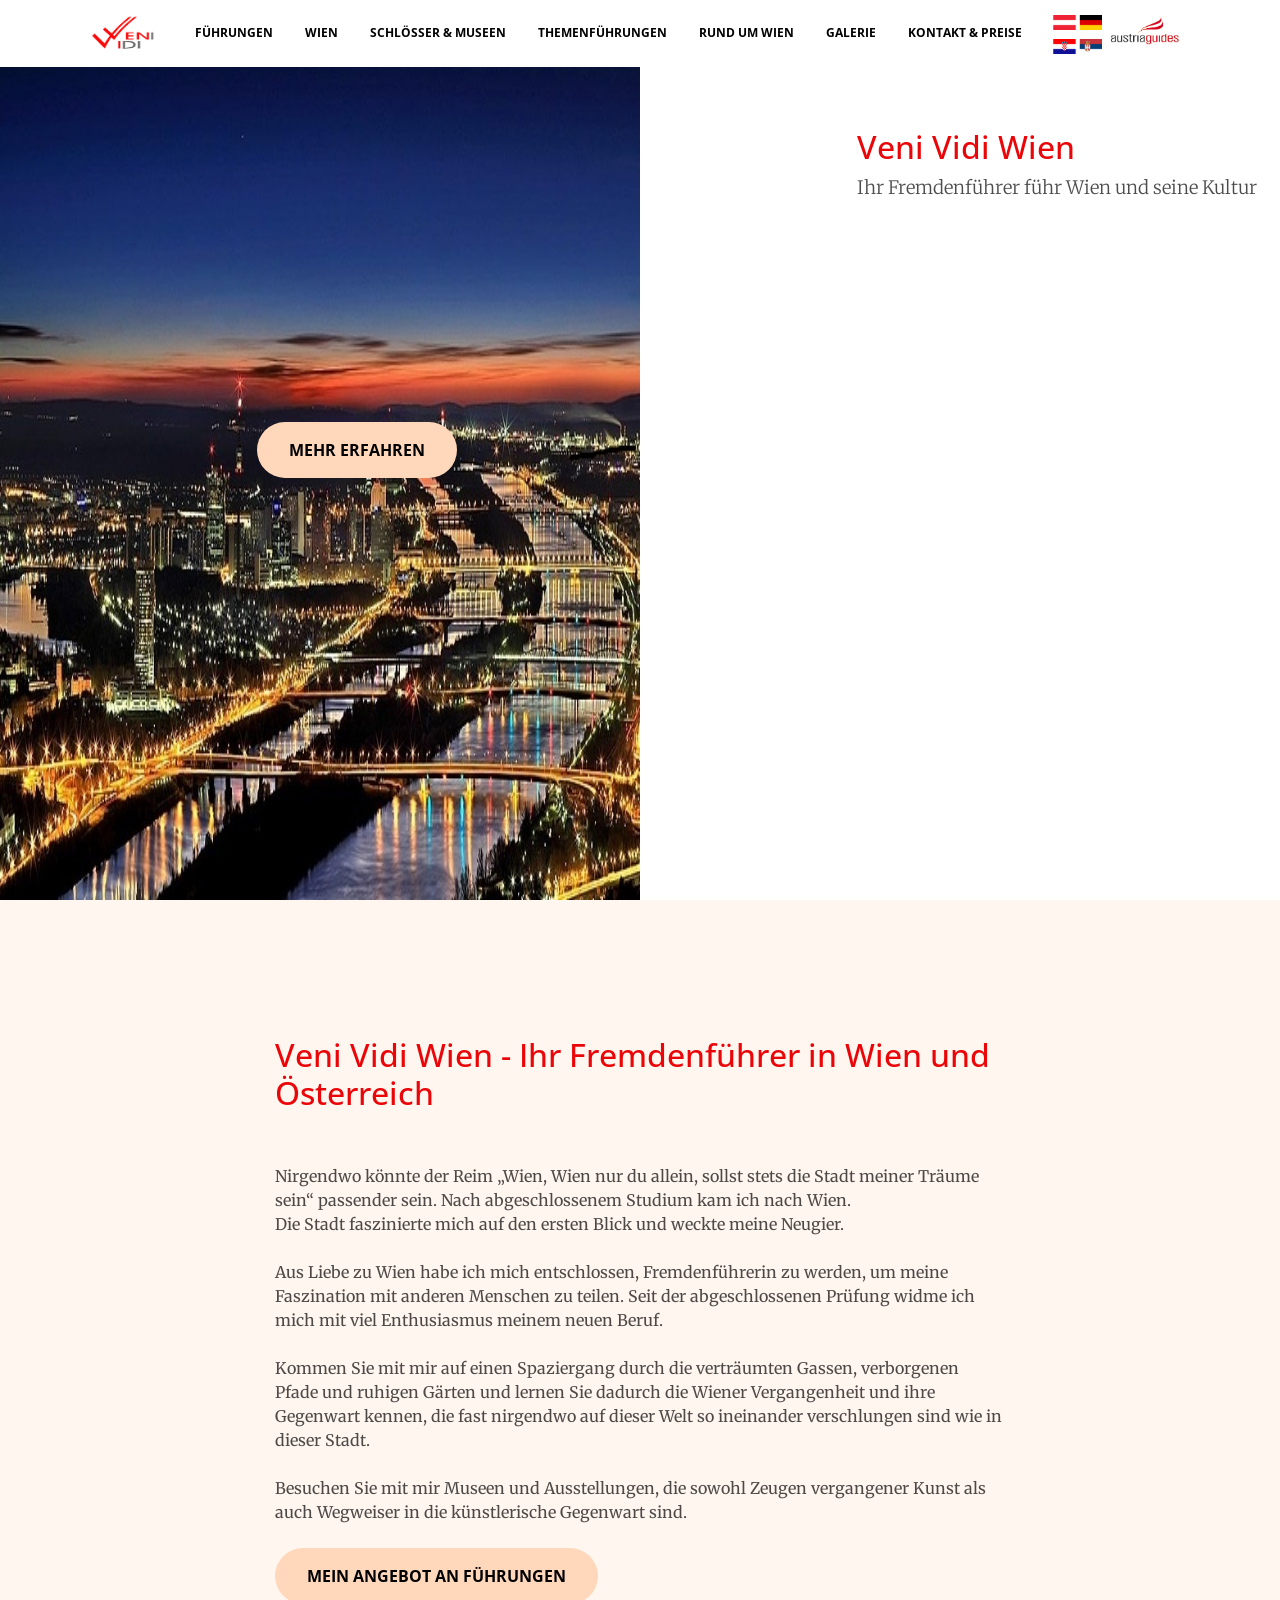
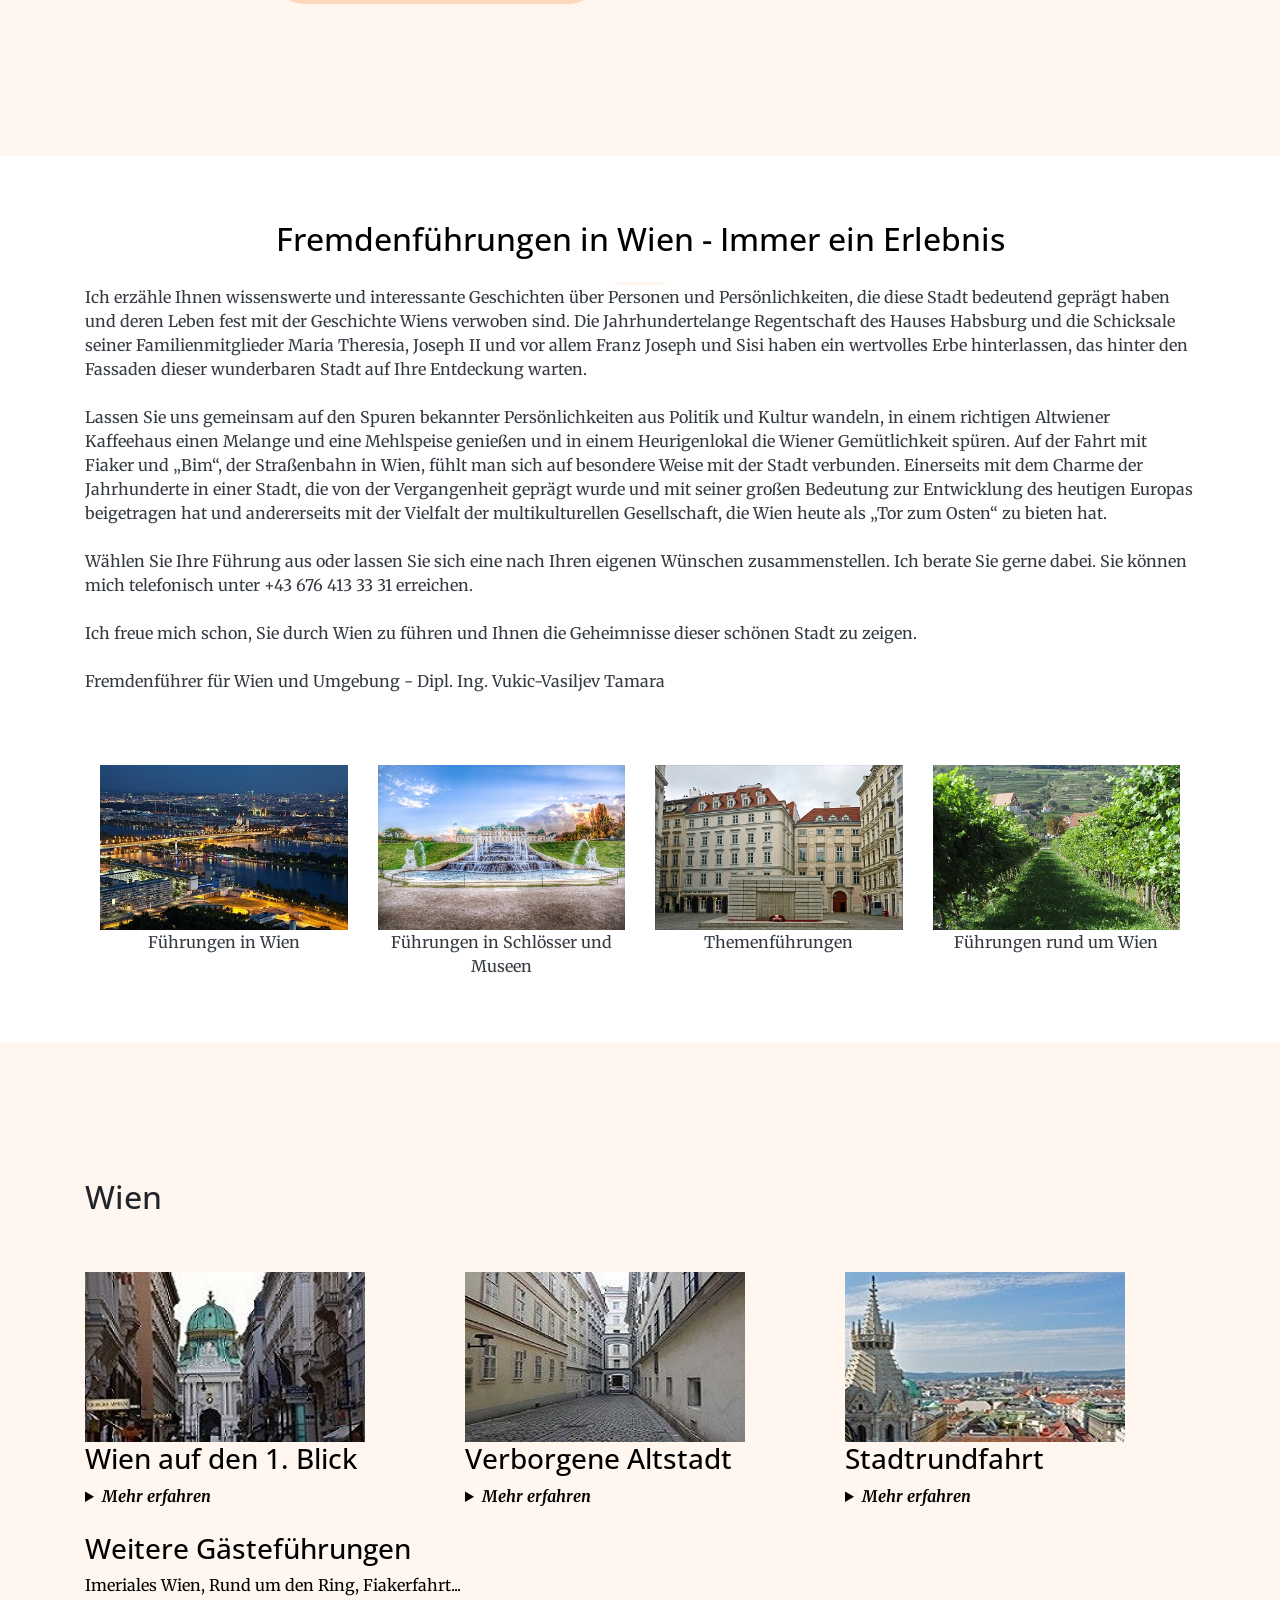
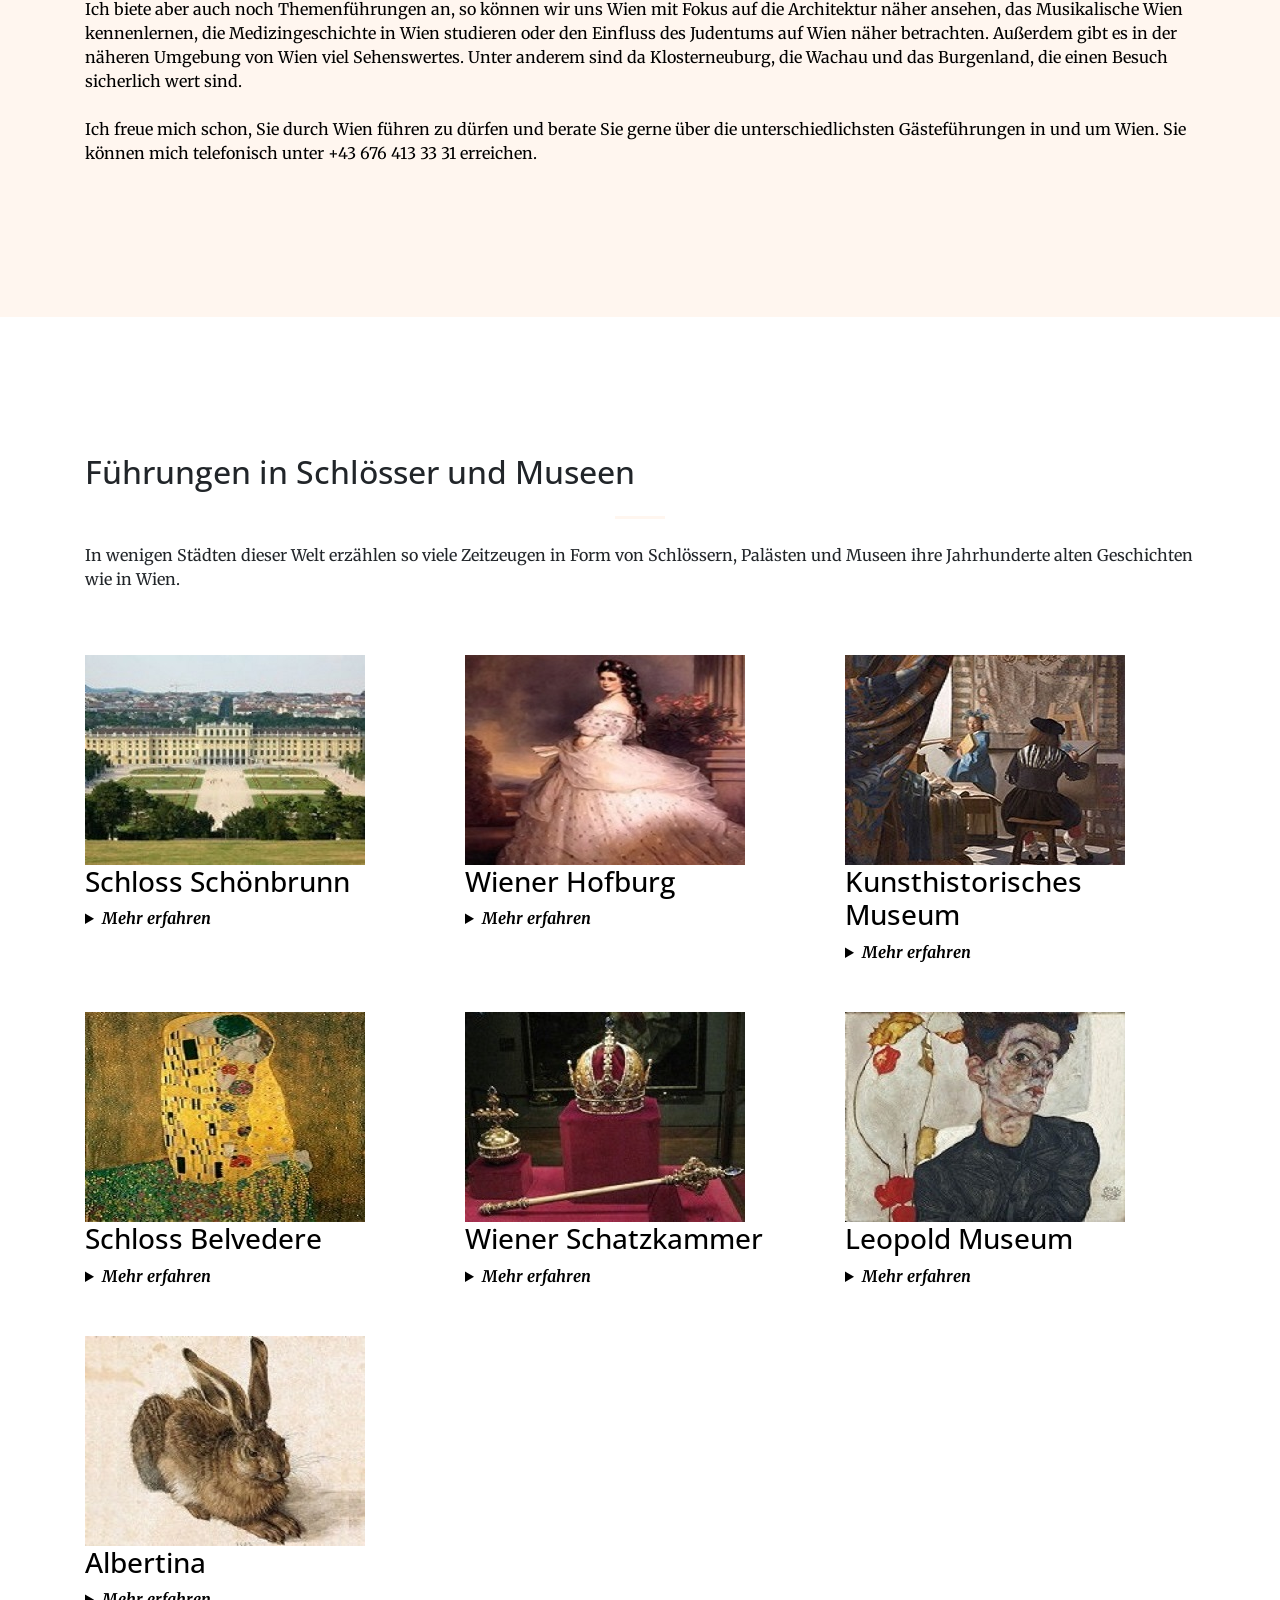
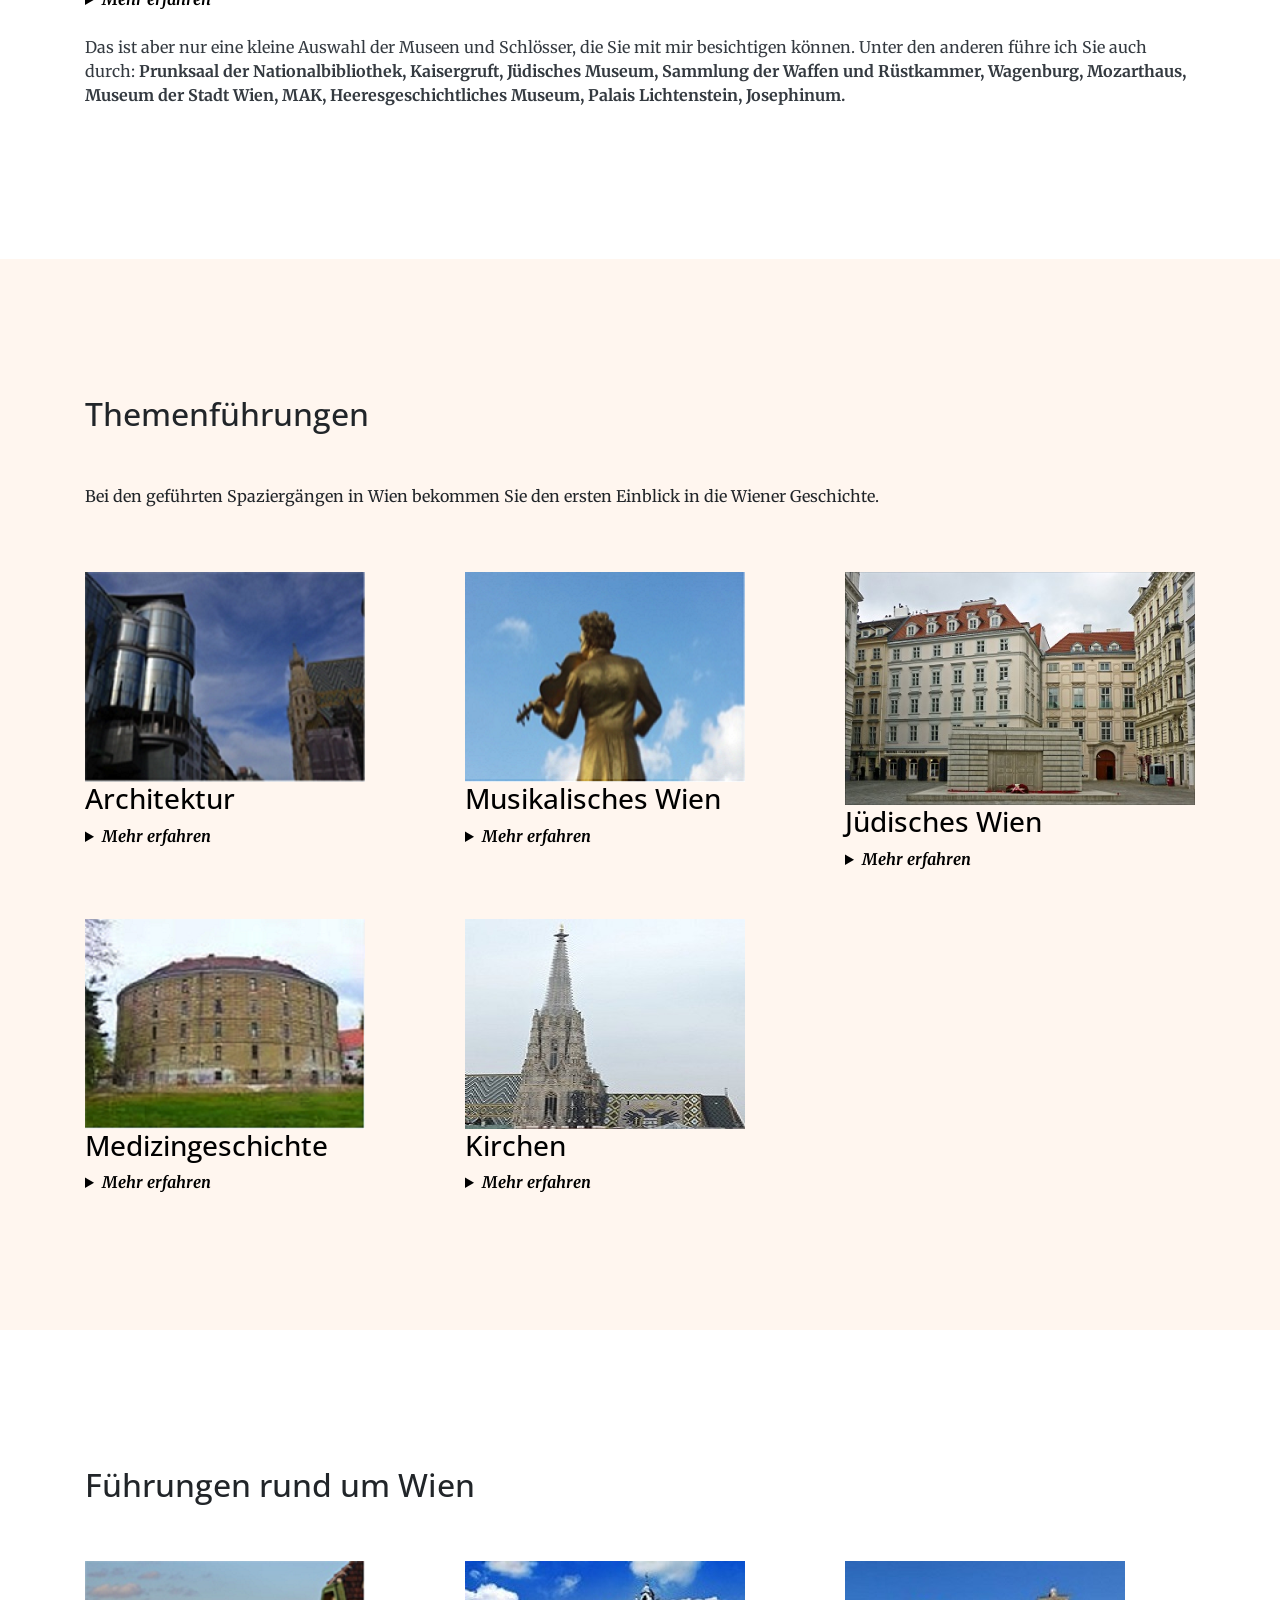
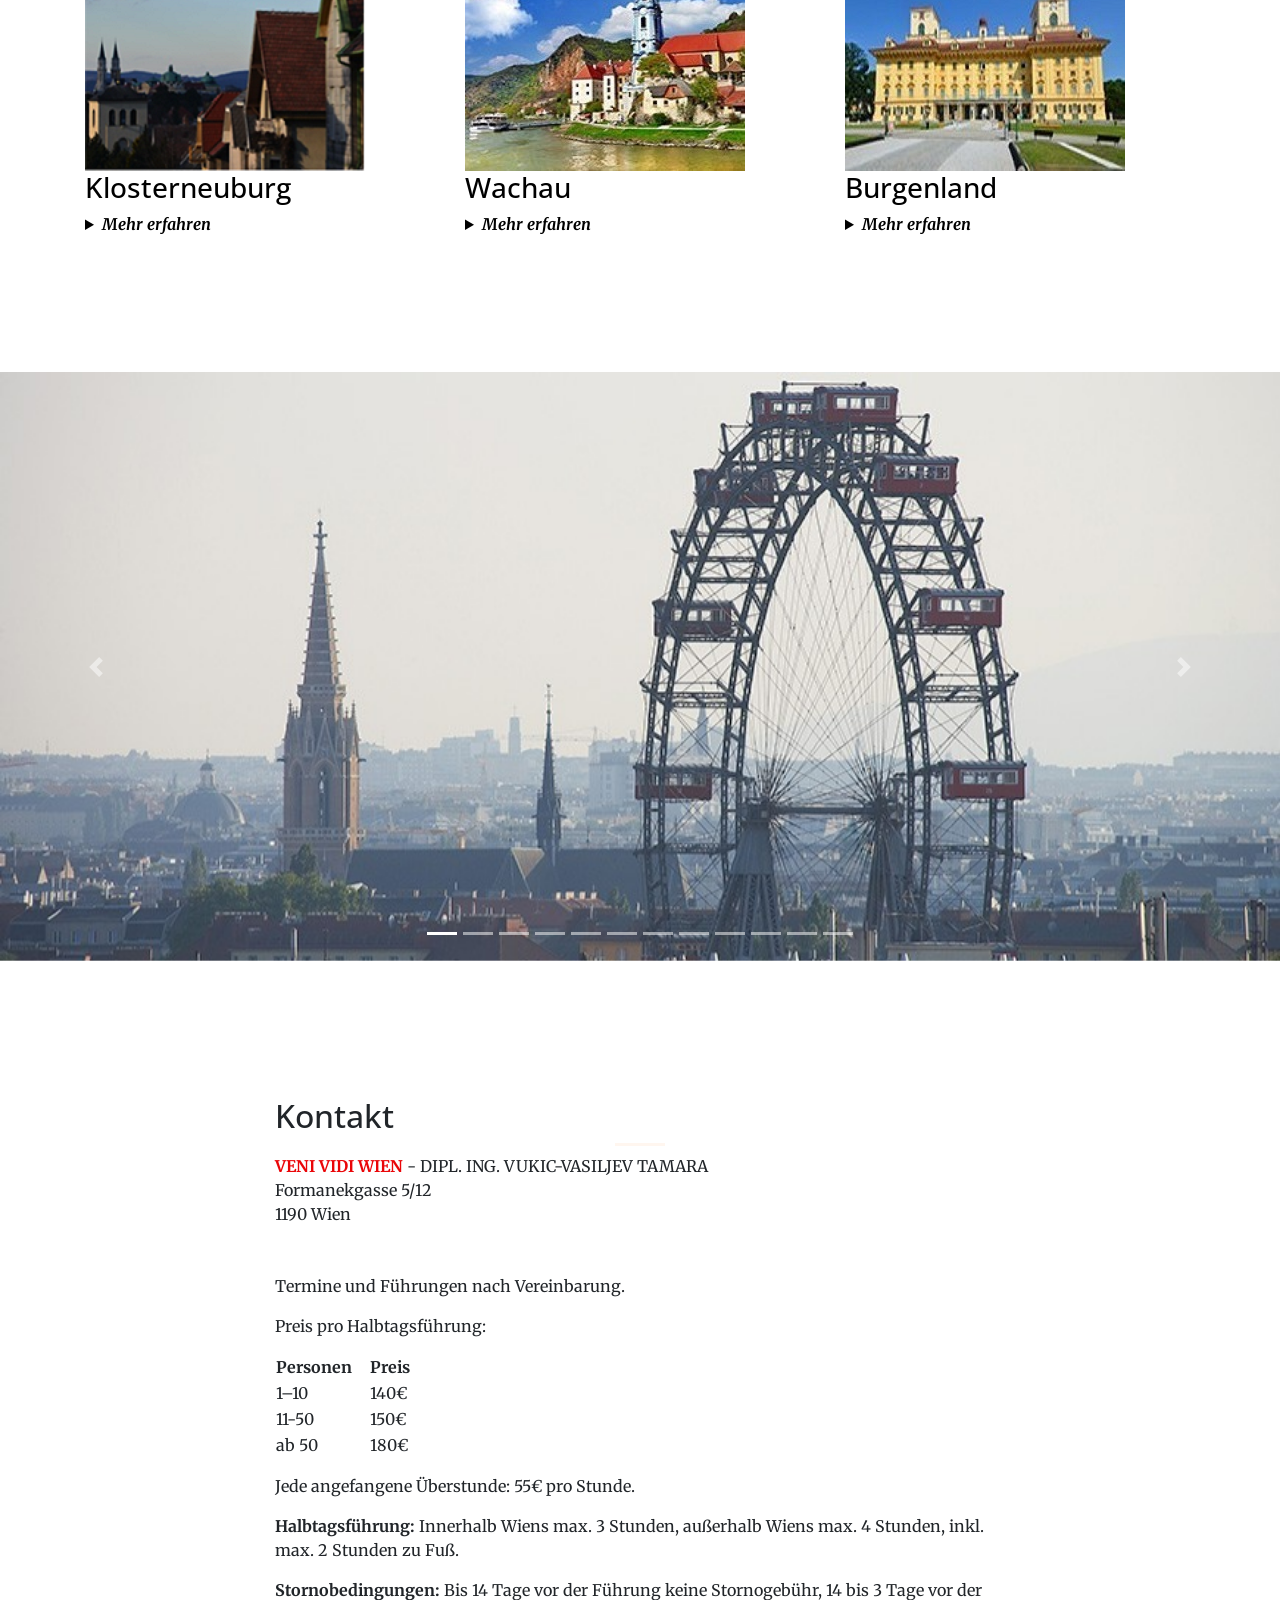
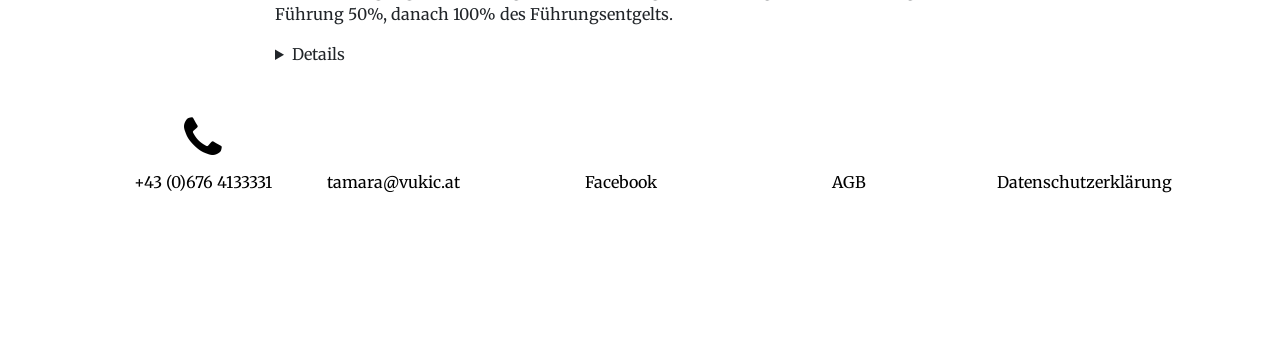
<file: index.html>
﻿<!DOCTYPE html>
<html lang="en">

<head>

    <meta charset="utf-8">
    <meta name="viewport" content="width=device-width, initial-scale=1, shrink-to-fit=no">
    <meta name="description" content="">
    <meta name="author" content="">

    <title>Veni Vidi Wien - Fremdenf&uuml;hrer Wien</title>

    <link rel="icon" href="/favicon.png" type="image/png">

    <!-- Bootstrap core CSS -->
    <link href="vendor/bootstrap/css/bootstrap.min.css" rel="stylesheet">

    <!-- Custom fonts for this template -->
    <link href="vendor/font-awesome/css/font-awesome.min.css" rel="stylesheet" type="text/css">
    <link href='https://fonts.googleapis.com/css?family=Open+Sans:300italic,400italic,600italic,700italic,800italic,400,300,600,700,800' rel='stylesheet' type='text/css'>
    <link href='https://fonts.googleapis.com/css?family=Merriweather:400,300,300italic,400italic,700,700italic,900,900italic' rel='stylesheet' type='text/css'>

    <!-- Plugin CSS -->
    <link href="vendor/magnific-popup/magnific-popup.css" rel="stylesheet">

    <!-- Custom styles for this template -->
    <link href="css/creative.min.css" rel="stylesheet">

</head>

<body id="page-top">

    <!-- Navigation -->
    <nav class="navbar navbar-expand-xl navbar-light fixed-top" id="mainNav">
        <div class="container">
            <a class="navbar-brand js-scroll-trigger" href="#page-top">
                <img src="img/logo.png" alt="STARTSEITE" height="40" />
            </a>
            <button class="navbar-toggler navbar-toggler-right" type="button" data-toggle="collapse" data-target="#navbarResponsive" aria-controls="navbarResponsive" aria-expanded="false" aria-label="Toggle navigation">
                <span class="navbar-toggler-icon"></span>
            </button>
            <div class="collapse navbar-collapse" id="navbarResponsive">
                <ul class="navbar-nav ml-auto">
                    <li class="nav-item">
                        <a class="nav-link js-scroll-trigger" href="#fuehrungen">Führungen</a>
                    </li>
                    <li class="nav-item">
                        <a class="nav-link js-scroll-trigger" href="#wien">Wien</a>
                    </li>
                    <li class="nav-item">
                        <a class="nav-link js-scroll-trigger" href="#schloesser-museen">Schl&ouml;sser &amp; Museen</a>
                    </li>
                    <li class="nav-item">
                        <a class="nav-link js-scroll-trigger" href="#themenfuehrungen">Themenf&uuml;hrungen</a>
                    </li>
                    <li class="nav-item">
                        <a class="nav-link js-scroll-trigger" href="#rund-um-wien">Rund um Wien</a>
                    </li>
                    <li class="nav-item">
                        <a class="nav-link js-scroll-trigger" href="#gallery">Galerie</a>
                    </li>
                    <li class="nav-item">
                        <a class="nav-link js-scroll-trigger" href="#contact">Kontakt &amp; Preise</a>
                    </li>
                    <li class="nav-item">
                        <a nav-link js-scroll-trigger href="#"><img src="img/de.png" alt="AT" height="15" /></a><br />
                        <a nav-link js-scroll-trigger href="hr/"><img src="img/hr.png" alt="HR" height="15" /></a>
                    </li>
                </ul>
            </div>
            <a class="navbar-brand js-scroll-trigger" href="http://www.austriaguides.at/">
                <img src="img/logo-austriaguides.png" alt="austria guides" height="35" />
            </a>

        </div>
    </nav>
    <!-- text-white -->
    <header class="masthead text-center d-flex">
        <div class="container my-auto">
            <div class="row">
                <div class="col-lg-10">
                    <a class="btn btn-primary btn-xl js-scroll-trigger" href="#about">Mehr erfahren</a>
                </div>
            </div>
        </div>
        <div style="float:right;margin-top:8em;width:50%;text-align:left;">
            <h2 class="section-heading text-strong">Veni Vidi Wien</h2>
            <p class="text-faded">Ihr Fremdenf&uuml;hrer f&uuml;hr Wien und seine Kultur</p>
        </div>
    </header>

    <section class="bg-primary" id="about">
        <div class="container">
            <div class="row">
                <div class="col-lg-8 mx-auto text-normal">
                    <h2 class="section-heading text-strong">Veni Vidi Wien - Ihr Fremdenführer in Wien und &Ouml;sterreich</h2>
                    <hr class="my-4">
                    <p class="text-faded mb-4">Nirgendwo könnte der Reim „Wien, Wien nur du allein, sollst stets die Stadt meiner Träume sein“ passender sein. Nach abgeschlossenem Studium kam ich nach Wien.<br />Die Stadt faszinierte mich auf den ersten Blick und weckte meine Neugier.</p>
                    <p class="text-faded mb-4">Aus Liebe zu Wien habe ich mich entschlossen, Fremdenführerin zu werden, um meine Faszination mit anderen Menschen zu teilen. Seit der abgeschlossenen Prüfung  widme ich mich mit viel Enthusiasmus meinem neuen Beruf.</p>
                    <p class="text-faded mb-4">Kommen Sie mit mir auf einen Spaziergang durch die verträumten Gassen, verborgenen Pfade und ruhigen Gärten und lernen Sie dadurch die Wiener Vergangenheit und ihre Gegenwart kennen, die fast nirgendwo auf dieser Welt so ineinander verschlungen sind wie in dieser Stadt. </p>
                    <p class="text-faded mb-4">Besuchen Sie mit mir Museen und Ausstellungen, die sowohl Zeugen vergangener Kunst als auch Wegweiser in die künstlerische Gegenwart sind.</p>
                    <p>
                        <a class="btn btn-light btn-xl js-scroll-trigger" href="#fuehrungen">Mein Angebot an F&uuml;hrungen</a>
                    </p>
                </div>
            </div>
        </div>
    </section>

    <section id="fuehrungen" style="padding: 4rem 0;">
        <div class="container">
            <div class="row">
                <div class="col-lg-12 text-center">
                    <h2 class="section-heading">Fremdenführungen in Wien - Immer ein Erlebnis</h2>
                    <hr class="my-4" style="margin-bottom: 0.0rem !important;">
                    <p class="text-faded mb-4 text-dark">
                        Ich erzähle Ihnen wissenswerte und interessante Geschichten über Personen und Persönlichkeiten, die diese Stadt bedeutend geprägt haben und deren Leben fest mit der Geschichte Wiens verwoben sind.
                        Die Jahrhundertelange Regentschaft des Hauses Habsburg und die Schicksale seiner Familienmitglieder Maria Theresia, Joseph II und vor allem Franz Joseph und Sisi haben ein wertvolles Erbe hinterlassen, das hinter den Fassaden dieser wunderbaren Stadt auf Ihre Entdeckung warten.
                    </p>

                    <p class="text-faded mb-4 text-dark">
                        Lassen Sie uns gemeinsam auf den Spuren bekannter Persönlichkeiten aus Politik und Kultur wandeln, in einem richtigen Altwiener Kaffeehaus einen Melange und eine Mehlspeise genießen und in einem Heurigenlokal die Wiener Gemütlichkeit spüren.
                        Auf der Fahrt mit Fiaker und „Bim“, der Straßenbahn in Wien, fühlt man sich auf besondere Weise mit der Stadt verbunden. Einerseits mit dem Charme der Jahrhunderte in einer Stadt, die von der Vergangenheit geprägt wurde und mit seiner großen Bedeutung zur Entwicklung des heutigen Europas beigetragen hat und andererseits mit der Vielfalt der multikulturellen Gesellschaft, die Wien heute als „Tor zum Osten“ zu bieten hat.
                    </p>
                    <p class="text-faded mb-4 text-dark">Wählen Sie Ihre Führung aus oder lassen Sie sich eine nach Ihren eigenen Wünschen zusammenstellen. Ich berate Sie gerne dabei. Sie können mich telefonisch unter +43 676 413 33 31 erreichen.</p>
                    <p class="text-faded mb-4 text-dark">Ich freue mich schon, Sie durch Wien zu führen und Ihnen die Geheimnisse dieser schönen Stadt zu zeigen.</p>
                    <p class="text-faded mb-4 text-dark">
                        Fremdenführer für Wien und Umgebung -  Dipl. Ing. Vukic-Vasiljev Tamara
                    </p>
                </div>
            </div>
        </div>
        <div class="container">
            <div class="row" style="margin:0px;">
                <div class="col-lg-3 col-sm-4 text-center">
                    <div class="service-box mt-5 mx-auto">
                        <a class="portfolio-box js-scroll-trigger url-dark" href="#wien">
                            <img class="img-fluid" src="img/guides/wien.jpg" alt="">
                            <div class="portfolio-box-caption">
                                <div class="portfolio-box-caption-content">
                                    <div class="project-category text-faded">
                                        Wien
                                    </div>
                                    <div class="project-name">
                                    </div>
                                </div>
                            </div>
                            Führungen in Wien
                        </a>
                    </div>
                </div>
                <div class="col-lg-3 col-sm-4 text-center">
                    <div class="service-box mt-5 mx-auto">
                        <a class="portfolio-box js-scroll-trigger url-dark" href="#schloesser-museen">
                            <img class="img-fluid" src="img/guides/schloesser.jpg" alt="">
                            <div class="portfolio-box-caption">
                                <div class="portfolio-box-caption-content">
                                    <div class="project-category text-faded">
                                        Schl&ouml;sser und Museen
                                    </div>
                                    <div class="project-name">
                                    </div>
                                </div>
                            </div>
                            Führungen in Schl&ouml;sser und Museen
                        </a>
                    </div>
                </div>
                <div class="col-lg-3 col-sm-4 text-center">
                    <div class="service-box mt-5 mx-auto">
                        <a class="portfolio-box js-scroll-trigger url-dark" href="#themenfuehrungen">
                            <img class="img-fluid" src="img/guides/themenfuehrungen.jpg" alt="">
                            <div class="portfolio-box-caption">
                                <div class="portfolio-box-caption-content">
                                    <div class="project-category text-faded">
                                        Themenf&uuml;hrungen
                                    </div>
                                    <div class="project-name">
                                    </div>
                                </div>
                            </div>
                            Themenf&uuml;hrungen
                        </a>
                    </div>
                </div>
                <div class="col-lg-3 col-sm-4 text-center">
                    <div class="service-box mt-5 mx-auto">
                        <a class="portfolio-box js-scroll-trigger url-dark" href="#rund-um-wien">
                            <img class="img-fluid" src="img/guides/rund_um_wien.jpg" alt="">
                            <div class="portfolio-box-caption">
                                <div class="portfolio-box-caption-content">
                                    <div class="project-category text-faded">
                                        Rund um Wien
                                    </div>
                                    <div class="project-name">
                                    </div>
                                </div>
                            </div>
                            F&uuml;hrungen rund um Wien
                        </a>
                    </div>
                </div>
            </div>
        </div>
    </section>

    <section class="bg-primary" id="wien">
        <div class="container">
            <h2 class="section-heading">Wien</h2>
            <div class="row ">
                <div class="col-lg-3 col-lg-4 text-center">
                    <div class="service-box mt-5 mx-auto image-left">
                        <img class="img-fluid" src="img/guides/wien/wien_erster_eindruck.jpg" alt="Wien">
                        <h3>Wien auf den 1. Blick</h3>
                        <details>
                            <summary></summary>
                            <p class="text-normal">
                                Bei dieser Gästeführung bekommen Sie den 1. Einblick in die Wiener Geschichte. Wir starten bei der Wiener Staatsoper, vorbei am Hotel Sacher. Weiter zur Hofburg, ehemalige Kaiserresidenz, die über 600 Jahre ausgebaut wurde. An dem Ort hören Sie etwas über ehemalige und jetzige Bewohner. Auf dem Weg zum Graben spazieren wir entlang dem Kohlmarkt, eine Straße wo früher Hoflieferanten Ihre Geschäfte hatten und heute viele exklusive Weltmarken vertreten sind. Unseren Spaziegang beenden wir im Stadtzentrum vor der St. Stephans Kathedrale.
                            </p>
                            <p class="text-normal">
                                <b class="text-dark">Dauer:</b> 1,5-2 Stunden<br />
                                <b class="text-dark">Mögliche Besichtigungen:</b> Sisi Museum und Kaiserappartmants, Schatzkammer, Festsaal der Nationalbibliothek
                            </p>
                        </details>
                    </div>
                </div>
                <div class="col-lg-3 col-lg-4 text-center">
                    <div class="service-box mt-5 mx-auto image-left">
                        <img class="img-fluid" src="img/guides/wien/verborgene_altstadt.jpg" alt="Altstadt von Wien">
                        <h3>Verborgene Altstadt</h3>
                        <details>
                            <summary></summary>
                            <p class="text-normal">
                                Eine sicherlich der wunderbarsten Möglichkeiten, Wien näher kennen zu lernen, ist abseits des Stadtgetümmels im engsten Zentrum in der Nähe des Staphansdoms durch die schmalen Gassen an prächtigen Kirchen und Plätzen auf den Spuren von bekannten historischen Persönlichkeiten zu wandeln. Unter anderem sehen wir in diesen zwei Stunden den Judenplatz, am Hof, den Hohen Markt, die Blutgasse, die alte Universität, den Franziskanerplatz und den Neuen Markt und noch vieles mehr.<br /><br />Eine sicherlich wunderbare Ergänzung zu diesem Spaziergang ist der Besuch im Mozarthaus.
                            <p>
                            <p class="text-white">
                                <b class="text-dark">Dauer:</b> 1,5-2 Stunden<br />
                                <b class="text-dark">Mögliche Besichtigungen: <a class="text-dark" href="http://www.mozarthausvienna.at/">Mozarthaus</a></b>
                            </p>
                        </details>
                    </div>
                </div>
                <div class="col-lg-3 col-lg-4 text-center">
                    <div class="service-box mt-5 mx-auto image-left">
                        <img class="img-fluid" src="img/guides/wien/stadtrundfahrt.jpg" alt="Stadtrundfahrt in Wien">
                        <h3>Stadtrundfahrt</h3>

                        <details>
                            <summary></summary>

                            <p class="text-normal">
                                Eine Stadtrundfahrt ist der beste Weg, um erste Eindrücke über Wien, seine Geschichte, Lebensart damals und heute zu bekommen. Die Fahrt findet entlang dem Ring, einer prachtvollen historistischen Allee, vorbei an Staatsoper, Hofburg, Museen, Parlament und Rathaus statt. Auf dem Weg zum Schloss Belvedere, der Sommerresidenz von Prinz Eugen von Savoyen, sehen wir die Karlskirche, eine der schönsten Barockkirchen, sowie den Musikverein, wo die Wiener Philharmoniker jedes Jahr das Neujahrskonzert spielen. Weiter geht es über die „schöne blaue Donau“ zur UNO City, in den modernen Stadtteil, wo mehrere berühmte Architekten gewirkt haben. Dann geht es wieder zurück zum Prater, wo sich das Riesenrad emporhebt. Vom Kahlenberg aus kann man dann noch eine atemberaubende Aussicht über die Stadt und das Donautal genießen...
                            <p>
                            <p class="text-normal">
                                Zu dieser Rundfahrt kann man nach Wunsch noch weiteres hinzufügen, unter anderem <a class="text-dark" href="http://www.schoenbrunn.at/besucherinfo/tickets-touren.html">Schönbrunn</a>, <a class="text-dark" href="http://www.belvedere.at/de/kunstvermittlung/belvedere">Belvedere</a> oder Museen und andere Sehenswürdigkeiten, wie das <a class="text-dark" href="http://www.hundertwasser-haus.info/">Hundertwasserhaus</a>.
                            <p>
                            <p class="text-normal">
                                Ein geeignete Transportmittel kann ich gerne für Sie organisieren.
                            <p>
                        </details>
                        <br />
                    </div>
                </div>
            </div>
            <h3 class="text-normal">
                Weitere Gästeführungen
            </h3>
            <p class="text-normal">
                Imeriales Wien, Rund um den Ring, Fiakerfahrt...</br>

                Ich biete aber auch noch Themenführungen an, so können wir uns Wien mit Fokus auf die Architektur näher ansehen, das Musikalische Wien kennenlernen, die Medizingeschichte in Wien studieren oder den Einfluss des Judentums auf Wien näher betrachten. Außerdem gibt es in der näheren Umgebung von Wien viel Sehenswertes. Unter anderem sind da Klosterneuburg, die Wachau und das Burgenland, die einen Besuch sicherlich wert sind.</br></br>

                Ich freue mich schon, Sie durch Wien führen zu dürfen und berate Sie gerne über die unterschiedlichsten Gästeführungen in und um Wien. Sie können mich telefonisch unter +43 676 413 33 31 erreichen.
            </p>
        </div>
    </section>

    <section id="schloesser-museen">
        <div class="container">
            <h2 class="section-heading">Führungen in Schl&ouml;sser und Museen</h2>
            <hr class="my-4">
            <p class="white">In wenigen Städten dieser Welt erzählen so viele Zeitzeugen in Form von Schlössern, Palästen und Museen ihre Jahrhunderte alten Geschichten wie in Wien.</p>
            <div class="row">
                <div class="col-lg-3 col-lg-4 text-center image-left">
                    <div class="service-box mt-5 mx-auto image-left">
                        <img class="img-fluid" src="img/guides/schluesser_museen/schloss_schoenbrunn.jpg" alt="">
                        <h3>Schloss Sch&ouml;nbrunn</h3>

                        <details>
                            <summary></summary>

                            <p class="text-dark">
                                ...ist hierbei nur das berühmteste und mit seiner Größe das Imposanteste Beispiel. Die ganze Barocke Schlossanlage umfasst sowohl einen wunderschönen Schlosspark, mit seinem Bauten und Brunnen und einem Zoo, der zugleich auch der älteste Tiergarten der Welt ist. Bereits aus der Zeit von Maria Theresia stammen die Prunkräume im Schloss, die auf das Leben am Wienerhof mit all seinen Facetten hinweisen. Seit 1996 ist das Schloss Schönbrunn mit seinem Garten Teil des UNESCO Welterbes. Falls Sie sich für Grandtour, die ca. 60 min dauert, entscheiden, besichtigen Sie die Räumlichkeiten, in welchen Maria Theresia wie auch Franz Joseph mit Sisi ihren Sommer verbrachte. Die kürzeren Highlight Tour ( Schwerpunkt Maria Theresia) sowie die Imperiale Tour ( Schwerpunkt Franz Joseph und Sisi) dauern ca. 40 min.
                            </p>
                        </details>
                    </div>
                </div>
                <div class="col-lg-3 col-lg-4 text-center">
                    <div class="service-box mt-5 mx-auto image-left">
                        <img class="img-fluid" src="img/guides/schluesser_museen/hofburg.jpg" alt="">
                        <h3>Wiener Hofburg</h3>
                        <details>
                            <summary></summary>
                            <p class="text-dark">
                                ...befindet sich im engsten Zentrum der Stadt. Hier wurden vom Kaiser die wichtigen politischen Entscheidungen gefällt. Sie war über mehrere Jahrhunderte das Zentrum des Habsburgerreiches. Die Kaiserappartments sind heute noch originalgetreu ausgestattet. Wenn man diese Räumlichkeiten betritt, findet man sich inmitten des höfischen Zeremoniells wieder. Der Mythos Sisi ist allgegenwärtig und den Geschichten aus dem Leben von Franz Joseph und Sisi lauschend fragt man sich, was an der romantischen Darstellung ihres Lebens wahr ist. Im Sisi Museum kommt der Wahrheit etwas näher und in der Hoftafel Silberkammer kann man wunderbare Tischgedecke bestaunen.
                            </p>
                        </details>
                    </div>
                </div>
                <div class="col-lg-3 col-lg-4 text-center">
                    <div class="service-box mt-5 mx-auto image-left">
                        <img class="img-fluid" src="img/guides/schluesser_museen/kunsthistorische_museum.jpg" alt="">
                        <h3>Kunsthistorisches Museum</h3>
                        <details>
                            <summary></summary>

                            <p class="text-dark">
                                ...bietet einen Blick auf eine der bedeutendsten Kunstsammlungen der Welt. Es wurde für die Kaiserliche Sammlung gebaut und heute beherbergt es Werke der vielen berühmten Künstler Europas. Namen wie Tizian, Rubens, Dürer, Rembrandt, Velasquez, Caravaggio, Vermeer und Pieter Bruegel locken den Kunstliebhaber in diese heiligen Hallen der Kunstgeschichte, die bereits beim Eingang mit der imposanten Architektur überwältigen. Ob Gemäldegalerie, Kunstkammer, Antikensammlung, Münzkabinett oder die Ägyptisch-Orientale Sammlung, das Kunsthistorische Museum in Wien ist für jeden Gast ein Muss.
                            </p>
                        </details>
                    </div>
                </div>
                <div class="col-lg-3 col-lg-4 text-center">
                    <div class="service-box mt-5 mx-auto image-left">
                        <img class="img-fluid" src="img/guides/schluesser_museen/schloss_belvedere.jpg" alt="">
                        <h3>Schloss Belvedere</h3>
                        <details>
                            <summary></summary>
                            <p class="text-dark">
                                Das Belvedere, die ehemalige Sommerresidenz von Prinz Eugen von Sawoyen, ist einer der schönsten Barockensembles Europas und gehört zum UNESCO Weltkulturerbe. Das Obere Belvedere beherbergt die bedeutendste Sammlung österreichischer Kunst, die vom Mittelalter bis zur Gegenwart reicht. Das Herzstück der Sammlung ist die weltweit größte Gustav Klimt-Gemäldesammlung. Die Sammling „Kunst um 1900“ beinhaltet auch Meisterwerke von Schiele und Kokoschka. Prominente Werke des französischen Impressionismus sowie die wichtigste Sammlung des Wiener Biedermeier gehören ebenfalls zu den Highlights des Museums.
                            </p>
                        </details>
                    </div>
                </div>
                <div class="col-lg-3 col-lg-4 text-center">
                    <div class="service-box mt-5 mx-auto image-left">
                        <img class="img-fluid" src="img/guides/schluesser_museen/wiener_schatzkammer.jpg" alt="">
                        <h3>Wiener Schatzkammer</h3>
                        <details>
                            <summary></summary>
                            <p class="text-dark">
                                Verschaffen Sie sich einen Überblick über mehr als tausend Jahre europäische Geschichte und Geschichte des Hauses Habsburg. Ales eine der bedeutesten Schatzkammern überhaupt besteht sie aus weltlichen und geistlichen Schatzkammern. Die Weltliche Schatzkammer beherbergt neben den mittelalterlichen Reichsinsignien und Reichskrone des Hl. Römischen Reiches und der Östereichischen Kaiserkrone, Burgunderschatz und den Schatz des Ordens von Goldenen Vlies. Wertvolle Juwelen und darunter einer der größten Smaragde der Welt bezeugen die ehemalige Macht der Habsburger.<br /><br />

                                Die Geistliche Schatzkammer bietet einen faszinierenden Rundgang durch die Kunst-, Frömmigkeits- und Religionsgeschichte.
                            </p>
                        </details>
                    </div>
                </div>
                <div class="col-lg-3 col-lg-4 text-center">
                    <div class="service-box mt-5 mx-auto image-left">
                        <img class="img-fluid" src="img/guides/schluesser_museen/leopold_museum.jpg" alt="">
                        <h3>Leopold Museum</h3>
                        <details>
                            <summary></summary>
                            <p class="text-dark">
                                Im Museums Quartier, den ehemaligen Hofstallungen, befindet sich das Leopold Museum. Mit über 5000 Exponaten aus 50 jähriger Sammeltätigkeit von Dr. Rudolf Leopold und seiner Gattin ist dieses Haus für Liebhaber der Kunst um die Jahrhundertwende empfehlenswert. Neben der größten Egon Schiele Sammlung beherbergt das Museum Spitzenwerke der Malerei von Gustav Klimt, Oskar Kokoschka, Richard Getsel,den österreichichen Malern der Zwischenkriegszeit sowie Gegenstände der Wiener Werkstätte.
                            </p>
                        </details>
                    </div>
                </div>
                <div class="col-lg-3 col-lg-4 text-center">
                    <div class="service-box mt-5 mx-auto image-left">
                        <img class="img-fluid" src="img/guides/schluesser_museen/albertina.jpg" alt="">
                        <h3>Albertina</h3>
                        <details>
                            <summary></summary>
                            <p class="text-dark">
                                Im ehemaligen Palais von Erzherzog Albrecht befindet sich eine der wertvollsten grafischen Sammlungen der Welt. Aus der Sammlung von Über 50000 Zeichnungen und 900000 Druckgrafiken werden die wechselnden Ausstellungen mit verschiedenen Schwerpunkten mehrmals im Jahr neu ausgestellt.<br /><br />
                                Neben der grafischen Sammlung beheimatet die Albertina die "Sammlung Batliner" mit den Meisterwerken der Moderne vom französischen Impressionismus bis in die jüngste Gegenwart.
                            </p>
                        </details>
                    </div>
                </div>
            </div>
            <p class="text-dark">
                <br />Das ist aber nur eine kleine Auswahl der Museen und Schlösser, die Sie mit mir besichtigen können. Unter den anderen führe ich Sie auch durch: <b>Prunksaal der Nationalbibliothek, Kaisergruft, Jüdisches Museum, Sammlung der Waffen und Rüstkammer, Wagenburg, Mozarthaus, Museum der Stadt Wien, MAK, Heeresgeschichtliches Museum, Palais Lichtenstein, Josephinum.</b>
            </p>
        </div>
    </section>

    <section class="bg-primary" id="themenfuehrungen">
        <div class="container">
            <h2 class="section-heading">Themenführungen</h2>
            <hr class="my-4">
            <p class="white">Bei den geführten Spaziergängen in Wien bekommen Sie den ersten Einblick in die Wiener Geschichte.</p>
            <div class="row">
                <div class="col-md-3 col-lg-4 text-center">
                    <div class="service-box mt-5 mx-auto image-left">
                        <img class="img-fluid" src="img/guides/themenfuehrungen/architektur.png" alt="">
                        <h3>Architektur</h3>
                        <details>
                            <summary></summary>
                            <p class="text-normal">
                                Wien ist bekannt für seine Architektur aus verschiedene Epochen- ob prunkvolle Palais und Kirchen aus dem Barock, oder Wiener Jugendstil mit seinen Sezessionisten wie Otto Wagner, Joze Plecnik, Max Fabiani, aber auch die zeitgenössische Architektur von Hans Hollein, Coop Himmelblau, Boris Podrecca, Jean Nouvel, Zaha Hadid und viele Andere. Oder die Rote Wien Architektur des 20. Jahrhunderts - sagen Sie mir einfach Bescheid, ich stelle eine Führung nach Ihren Interessen zusammen.
                            </p>
                        </details>
                    </div>
                </div>
                <div class="col-md-3 col-lg-4 text-center">
                    <div class="service-box mt-5 mx-auto image-left">
                        <img class="img-fluid" src="img/guides/themenfuehrungen/musikalisches_wien.png" alt="">
                        <h3>Musikalisches Wien</h3>
                        <details>
                            <summary></summary>
                            <p class="text-normal">
                                Zeitgenössische Architektur von Hans Hollein, Coop Himmelblau, Boris Podrecca, Jean Nouvel, Zaha, Wolfgang Amadeus Mozart, Ludwig von Beethoven,  Josef  Hayden, Familie Strauß, Gustav Mahler, Franz Schubert. Dies sind nur manche Musiker, die in Wien lebten und weltbekannt Stücke hier geschrieben haben.
                            </p>
                        </details>
                    </div>
                </div>
                <div class="col-md-3 col-lg-4 text-center">
                    <div class="service-box mt-5 mx-auto image-left">
                        <img class="img-fluid" src="img/guides/themenfuehrungen.jpg" alt="">
                        <h3>J&uuml;disches Wien</h3>
                        <details>
                            <summary></summary>
                            <p class="text-normal">
                                Erste Juden kamen schon im 12.Jahrhundert nach Wien. Unter anderem auch bekannte jüdische Familien wie Rothschild oder Arnstein. Ohne jüdischen Künstler, Wissenschaftler und Industrielle wäre Wien viel ärmer gewesen. Jüdische Gemeinschaft hat die Geschichte Wiens stark geprägt und erzählt von Vertreibung und Wiederaufbau.
                            </p>
                        </details>
                    </div>
                </div>
                <div class="col-md-3 col-lg-4 text-center">
                    <div class="service-box mt-5 mx-auto image-left">
                        <img class="img-fluid" src="img/guides/themenfuehrungen/medizingeschichte.png" alt="">
                        <h3>Medizingeschichte</h3>
                        <details>
                            <summary></summary>
                            <p class="text-normal">
                                Im 18. Jh entwickelt sich Wien zu einem der bedeutesten Zentren der medizinischen Forschung und Schulung. Joseph II hat im Jahr 1784. das modernste Krankenhaus Europas erbauen lassen. Allgemeines Krankenhaus wird das Zentrum österreichischer Medizin. Vertreter der ersten und zweiter Wiener Schule haben mit Ihren Erkenntnissen maßgeblich zur Entwicklung der heutigen Medizin beigetragen. Österreich ist stolz auf mehrere Nobelpreisträger für Medizin.
                            </p>
                        </details>
                    </div>
                </div>
                <div class="col-md-3 col-lg-4 text-center">
                    <div class="service-box mt-5 mx-auto image-left">
                        <img class="img-fluid" src="img/guides/themenfuehrungen/kirchen.jpg" alt="">
                        <h3>Kirchen</h3>
                        <details>
                            <summary></summary>
                            <p class="text-normal">
                                Mit über 200 Kirchen findet sich in Wien eine große Vielfalt an Kirchenbauten, sowohl in kultureller als auch in historischer und vor allem in architektonischer Hinsicht. Die ältesten und somit bedeutendsten Kirchen befinden sich größtenteils in der Innenstadt und den angrenzenden Bezirken.  Aus sämtlichen Epochen findet man hier genügend Beispiele: Aus der Romanik gefolgt von Gotik, Renaissance, Barock, Klassizismus, Historismus und Jugendstil bis hin zu postmoderner Sakralarchitektur.
                            </p>
                        </details>
                    </div>
                </div>

            </div>
        </div>
    </section>

    <section id="rund-um-wien">
        <div class="container">
            <h2 class="section-heading">F&uuml;hrungen rund um Wien</h2>
            <div class="row">
                <div class="col-lg-3 col-lg-4 text-center">
                    <div class="service-box mt-5 mx-auto image-left">
                        <img class="img-fluid" src="img/guides/rund_um_wien/klosterneuburg.png" alt="">
                        <h3>Klosterneuburg</h3>
                        <details>
                            <summary></summary>
                            <p class="text-dark">
                                Klosterneuburg liegt ganz nahe an Wien, wo sich die Residenz vom Hl. Leopold III aus der Babenberger Zeit befand. Das 900 Jahre alte Stift der Augustiner Chorherren ist ein Zenrum des Glaubens, der Kultur und des Genusses. <br />Als Ergebnis ihrer 900 Jahre währenden Forscher- und Sammlertätigkeit beherbergt das Stift heute eine Reihe bedeutender Kunstwerke, vom weltberühmten Verduner Altar aus dem Mittelalter über prachtvolle Werke des Barock bis hin zu moderner Malerei.<br />Seit seiner Gründung im Jahr 1114 betreibt das Stift Klosterneuburg Weinbau und ist damit das älteste Weingut Österreichs. Mit einer Rebfläche von 108 Hektar zählt es zu den größten und renommiertesten Weingütern des Landes.<br /><br />Klosterneuburg ist auch mit den öffentlichen Verkehrsmitteln gut erreichbar.
                            </p>
                        </details>
                    </div>
                </div>
                <div class="col-lg-3 col-lg-4 text-center">
                    <div class="service-box mt-5 mx-auto image-left">
                        <img class="img-fluid" src="img/guides/rund_um_wien/wachau.jpg" alt="">
                        <h3>Wachau</h3>
                        <details>
                            <summary></summary>
                            <p class="text-dark">
                                Im romantischen Donautal zwischen Tulln und Melk können Sie die schöne hügelige Natur, das bekannteste Weinbaugebiet Österreichs, Burgen, pittoreske Dörfer und Städte wie Dürnstein oder Melk entdecken. Ich biete Ihnen Touren wie eine barocke Stiftbesichtigung durch das Weltkulturerbe und ein kulturelles kulinarische Angebot in der Wachau. Eine Tour durch die Wachau ist auch per Schiffsfahrt möglich.
                            </p>
                        </details>
                    </div>
                </div>
                <div class="col-lg-3 col-lg-4 text-center">
                    <div class="service-box mt-5 mx-auto image-left">
                        <img class="img-fluid" src="img/guides/rund_um_wien/burgenland.jpg" alt="">
                        <h3>Burgenland</h3>
                        <details>
                            <summary></summary>
                            <p class="text-dark"><p class="text-dark">
                                Das Burgenland ist Österreichs östlichstes Bundesland. Alljährlich besuchen tausende Gäste "das Land der Sonne". Das Burgenland zeichnet sich besonders durch sein reichhaltiges Angebot in den Bereichen Kultur, Natur und Wein aus.  Erkunden Sie die einzigartige Fauna und Flora des UNESCO Weltkulturerbes Nationalpark Neusiedler See/Seewinkel. Schloss Esterházy in Eisenstadt ist eines der schönsten Barockschlösser Österreichs und gibt einen beeindruckenden Einblick in das ehemals glanzvolle Leben am Hofe der Fürsten Esterházy.<br />Auch heute noch steht das Schloss im Mittelpunkt des kulturellen Geschehens und wird immer wieder zum malerischen Schauplatz von Festen und gesellschaftlichen Ereignissen.
                            </p>
                        </details>
                    </div>
                </div>

            </div>
        </div>
    </section>

    <section class="p-0" id="gallery">
        <div class="container-fluid p-0">
            <div id="carouselExampleControls" class="carousel slide" data-ride="carousel">
                <ol class="carousel-indicators">
                    <li data-target="#carouselExampleIndicators" data-slide-to="0" class="active"></li>
                    <li data-target="#carouselExampleIndicators" data-slide-to="1"></li>
                    <li data-target="#carouselExampleIndicators" data-slide-to="2"></li>
                    <li data-target="#carouselExampleIndicators" data-slide-to="3"></li>
                    <li data-target="#carouselExampleIndicators" data-slide-to="4"></li>
                    <li data-target="#carouselExampleIndicators" data-slide-to="5"></li>
                    <li data-target="#carouselExampleIndicators" data-slide-to="6"></li>
                    <li data-target="#carouselExampleIndicators" data-slide-to="7"></li>
                    <li data-target="#carouselExampleIndicators" data-slide-to="8"></li>
                    <li data-target="#carouselExampleIndicators" data-slide-to="9"></li>
                    <li data-target="#carouselExampleIndicators" data-slide-to="10"></li>
                    <li data-target="#carouselExampleIndicators" data-slide-to="11"></li>
                </ol>
                <div class="carousel-inner">
                    <div class="carousel-item active">
                        <img class="d-block w-100" src="img/galery/2.jpg" alt="Riesenrad">
                    </div>
                    <div class="carousel-item">
                        <img class="d-block w-100" src="img/galery/3.jpg" alt="Reiterstatue">
                    </div>
                    <div class="carousel-item">
                        <img class="d-block w-100" src="img/galery/4.jpg" alt="Ubahnstation Karlsplatz">
                    </div>
                    <div class="carousel-item">
                        <img class="d-block w-100" src="img/galery/5.jpg" alt="Fiaker in Wien">
                    </div>
                    <div class="carousel-item">
                        <img class="d-block w-100" src="img/galery/6.jpg" alt="Karlskirche">
                    </div>
                    <div class="carousel-item">
                        <img class="d-block w-100" src="img/galery/7.jpg" alt="K&aml;rntnerstrasse">
                    </div>
                    <div class="carousel-item">
                        <img class="d-block w-100" src="img/galery/8.jpg" alt="Peterskirche">
                    </div>
                    <div class="carousel-item">
                        <img class="d-block w-100" src="img/galery/9.jpg" alt="Haas-Haus">
                    </div>
                    <div class="carousel-item">
                        <img class="d-block w-100" src="img/galery/10.jpg" alt="Neuer Markt">
                    </div>
                    <div class="carousel-item">
                        <img class="d-block w-100" src="img/galery/11.jpg" alt="Stephansdom">
                    </div>
                    <div class="carousel-item">
                        <img class="d-block w-100" src="img/galery/12.jpg" alt="Sezession">
                    </div>
                    <div class="carousel-item">
                        <img class="d-block w-100" src="img/galery/13.jpg" alt="Sch&ouml;nbrunn">
                    </div>
                </div>
                <a class="carousel-control-prev" href="#carouselExampleControls" role="button" data-slide="prev">
                    <span class="carousel-control-prev-icon" aria-hidden="true"></span>
                    <span class="sr-only">Previous</span>
                </a>
                <a class="carousel-control-next" href="#carouselExampleControls" role="button" data-slide="next">
                    <span class="carousel-control-next-icon" aria-hidden="true"></span>
                    <span class="sr-only">Next</span>
                </a>
            </div>
        </div>
    </section>

    <!--
    <section class="p-0" id="gallery">
      <div class="container-fluid p-0">
        <div class="row no-gutters popup-gallery">
          <div class="col-lg-4 col-sm-6">
            <a class="portfolio-box" href="img/portfolio/fullsize/1.jpg">
              <img class="img-fluid" src="img/portfolio/thumbnails/1.jpg" alt="">
              <div class="portfolio-box-caption">
                <div class="portfolio-box-caption-content">
                  <div class="project-category text-faded">
                    Category
                  </div>
                  <div class="project-name">
                    Project Name
                  </div>
                </div>
              </div>
            </a>
          </div>
          <div class="col-lg-4 col-sm-6">
            <a class="portfolio-box" href="img/portfolio/fullsize/2.jpg">
              <img class="img-fluid" src="img/portfolio/thumbnails/2.jpg" alt="">
              <div class="portfolio-box-caption">
                <div class="portfolio-box-caption-content">
                  <div class="project-category text-faded">
                    Category
                  </div>
                  <div class="project-name">
                    Project Name
                  </div>
                </div>
              </div>
            </a>
          </div>
          <div class="col-lg-4 col-sm-6">
            <a class="portfolio-box" href="img/portfolio/fullsize/3.jpg">
              <img class="img-fluid" src="img/portfolio/thumbnails/3.jpg" alt="">
              <div class="portfolio-box-caption">
                <div class="portfolio-box-caption-content">
                  <div class="project-category text-faded">
                    Category
                  </div>
                  <div class="project-name">
                    Project Name
                  </div>
                </div>
              </div>
            </a>
          </div>
          <div class="col-lg-4 col-sm-6">
            <a class="portfolio-box" href="img/portfolio/fullsize/4.jpg">
              <img class="img-fluid" src="img/portfolio/thumbnails/4.jpg" alt="">
              <div class="portfolio-box-caption">
                <div class="portfolio-box-caption-content">
                  <div class="project-category text-faded">
                    Category
                  </div>
                  <div class="project-name">
                    Project Name
                  </div>
                </div>
              </div>
            </a>
          </div>
          <div class="col-lg-4 col-sm-6">
            <a class="portfolio-box" href="img/portfolio/fullsize/5.jpg">
              <img class="img-fluid" src="img/portfolio/thumbnails/5.jpg" alt="">
              <div class="portfolio-box-caption">
                <div class="portfolio-box-caption-content">
                  <div class="project-category text-faded">
                    Category
                  </div>
                  <div class="project-name">
                    Project Name
                  </div>
                </div>
              </div>
            </a>
          </div>
          <div class="col-lg-4 col-sm-6">
            <a class="portfolio-box" href="img/portfolio/fullsize/6.jpg">
              <img class="img-fluid" src="img/portfolio/thumbnails/6.jpg" alt="">
              <div class="portfolio-box-caption">
                <div class="portfolio-box-caption-content">
                  <div class="project-category text-faded">
                    Category
                  </div>
                  <div class="project-name">
                    Project Name
                  </div>
                </div>
              </div>
            </a>
          </div>
        </div>
      </div>
    </section>
    -->
    <!--
    <section class="bg-dark text-white">
      <div class="container text-center">
        <h2 class="mb-4">Free Download at Start Bootstrap!</h2>
        <a class="btn btn-light btn-xl sr-button" href="http://startbootstrap.com/template-overviews/creative/">Download Now!</a>
      </div>
    </section>-->

    <section id="contact">
        <div class="container">
            <div class="row">
                <div class="col-lg-8 mx-auto text-left">
                    <h2 class="section-heading">Kontakt</h2>
                    <hr class="my-2">
                    <p class="mb-5"><b class="text-strong">VENI VIDI WIEN</b> - DIPL. ING. VUKIC-VASILJEV TAMARA<br />Formanekgasse 5/12<br />1190 Wien</br></p>
                    <p>Termine und Führungen nach Vereinbarung.</p>

                    <p>Preis pro Halbtagsführung:</p>

                    <p>
                        <table>
                            <trd>
                                <th>Personen&nbsp;&nbsp;&nbsp;&nbsp;</th>
                                <th>Preis</th>
                                </tr>
                                <tr>
                                    <td>1–10</td>
                                    <td>140€</td>
                                </tr>
                                <tr>
                                    <td>11-50</td>
                                    <td>150€</td>
                                </tr>
                                <tr>
                                    <td>ab 50</td>
                                    <td>180€</td>
                                </tr>
                        </table>
                    </p>
                    <p>Jede angefangene Überstunde: 55€ pro Stunde.</p>

                    <p><b>Halbtagsführung:</b> Innerhalb Wiens max. 3 Stunden, außerhalb Wiens max. 4 Stunden, inkl. max. 2 Stunden zu Fuß.</p>

                    <p><b>Stornobedingungen:</b> Bis 14 Tage vor der Führung keine Stornogebühr, 14 bis 3 Tage vor der Führung 50%, danach 100% des Führungsentgelts.</p>
                    <details class="mb-5">
                        <p>Kosten für Bus und Eintrittspreise sind nicht inkludiert! Sollten Sie ein Angebot für einen Reisebus, Minibus oder Limousine wünschen, sind die Guides gerne bereit dieses für Sie einzuholen.</p>

                        <p>Für mehrsprachige Führungen mache ich Ihnen gerne ein Angebot.</p>

                        <p>Die Preise beziehen sich nicht auf Sonderleistungen wie z.B. Führungen in Sonderausstellungen, Vorträge, Dolmetscherleistungen, in diesem Fall gelten Sondervereinbarungen.<p>

                        <p>Im Falle der Verspätung des Kunden ist der Fremdenführer verpflichtet, 15 Minuten am vereinbarten Treffpunkt auf den Kunden zu warten. Die Wartezeit wird in die Führungsdauer eingerechnet. Der Kunde verpflichtet sich seinerseits, 15 Minuten auf den Fremdenführer zu warten.</p>

                        <p>Die Bezahlung erfolgt bar nach der Führung. Davon abweichende Zahlungsbedingungen wie Vorauszahlung können mit mir vereinbart werden.</p>
                    </details>
                </div>
            </div>
            <div class="row">
                <div class="col-sm-2 ml-auto text-center">
                    <i class="fa fa-phone fa-3x mb-2 sr-contact"></i>
                    <p>+43 (0)676 4133331</p>
                </div>
                <div class="col-sm-2 mr-auto text-center">
                    <i class="fa fa-envelope-o fa-3x mb-2 sr-contact"></i>
                    <p>
                        <a class="text-normal" href="mailto:tamara@vukic.at">tamara@vukic.at</a>
                    </p>
                </div>
                <div class="col-sm-2 mr-auto text-center">
                    <i class="fa fa-facebook-square fa-3x mb-2 sr-contact"></i>
                    <p>
                        <a class="text-normal" href="https://www.facebook.com/venividiwien?fref=ts&_fb_noscript=1">Facebook</a>
                    </p>
                </div>
                <div class="col-sm-2 mr-auto text-center">
                    <i class="fa fa-file fa-3x mb-2 sr-contact"></i>
                    <p>
                        <a class="text-normal" href="https://www.guides-in-vienna.at/preise-agb/">AGB</a>
                    </p>
                </div>
                <div class="col-sm-2 mr-auto text-center">
                    <i class="fa fa-file fa-3x mb-2 sr-contact"></i>
                    <p>
                        <a class="text-normal" href="datenschutzerklaerung.html">Datenschutzerkl&auml;rung</a>
                    </p>
                </div>
            </div>
        </div>
    </section>

    <!-- Bootstrap core JavaScript -->
    <script src="vendor/jquery/jquery.min.js"></script>
    <script src="vendor/bootstrap/js/bootstrap.bundle.min.js"></script>

    <!-- Plugin JavaScript -->
    <script src="vendor/jquery-easing/jquery.easing.min.js"></script>
    <script src="vendor/scrollreveal/scrollreveal.min.js"></script>
    <script src="vendor/magnific-popup/jquery.magnific-popup.min.js"></script>

    <!-- Custom scripts for this template -->
    <script src="js/creative.min.js"></script>

</body>

</html>
</file>
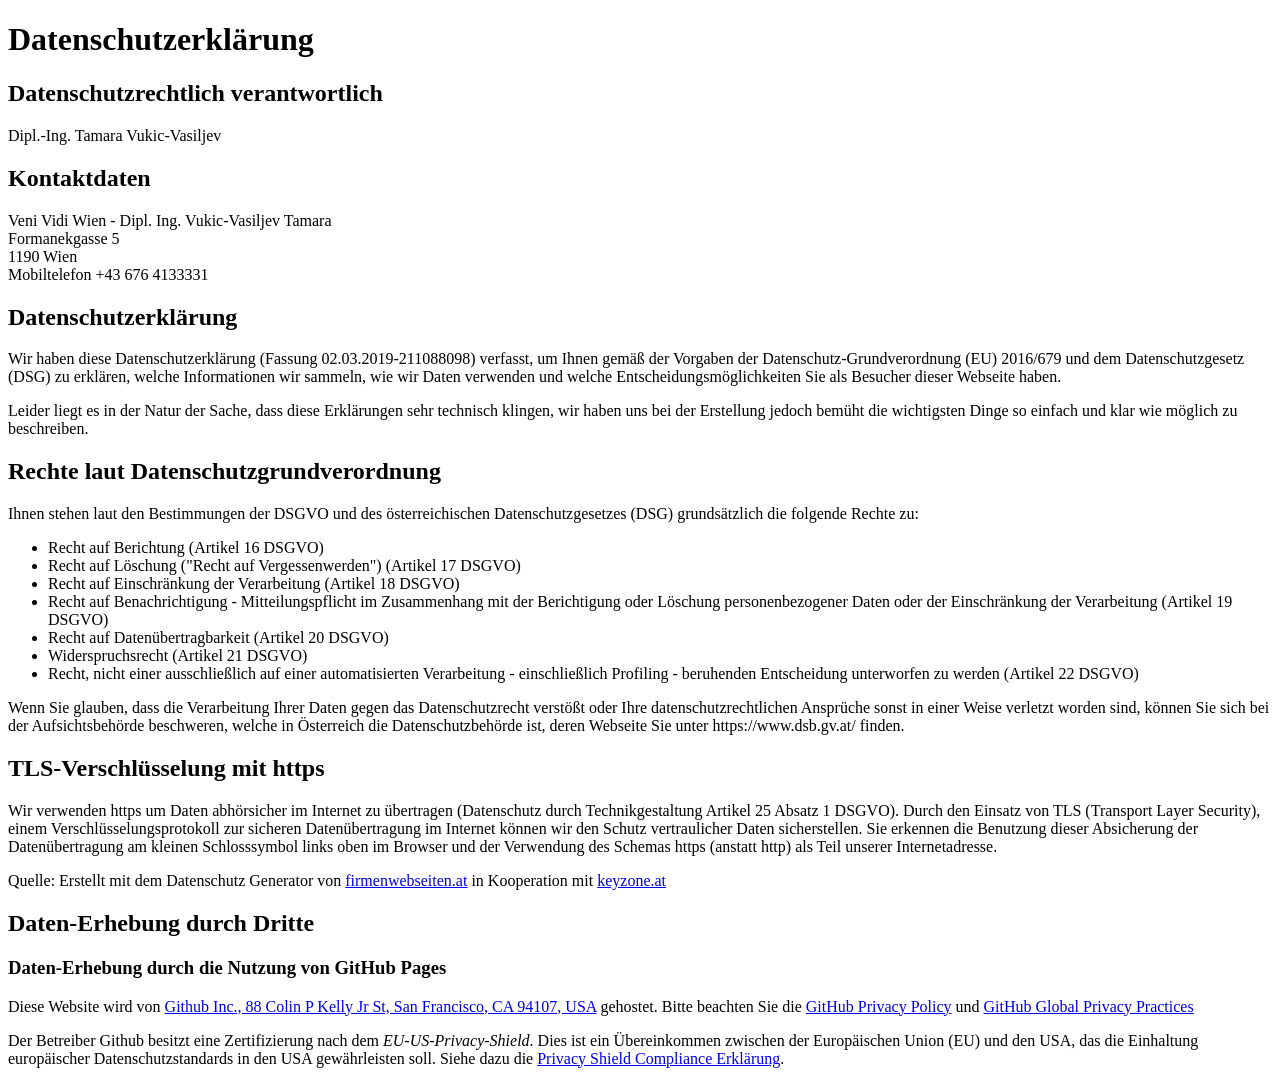
<file: datenschutzerklaerung.html>
<!DOCTYPE html>
<html>
<body>
    <h1>Datenschutzerkl&auml;rung</h1>

    <h2>Datenschutzrechtlich verantwortlich</h2>

    <p>Dipl.-Ing. Tamara Vukic-Vasiljev</p>

    <h2>Kontaktdaten</h2>

    <p>
        Veni Vidi Wien - Dipl. Ing. Vukic-Vasiljev Tamara<br />
        Formanekgasse 5<br />
        1190 Wien<br />
        Mobiltelefon +43 676 4133331<br />
    </p>

    <h2>Datenschutzerkl&auml;rung</h2>

    <p>Wir haben diese Datenschutzerkl&auml;rung (Fassung 02.03.2019-211088098) verfasst, um Ihnen gem&auml;&szlig; der Vorgaben der Datenschutz-Grundverordnung (EU) 2016/679 und dem Datenschutzgesetz (DSG) zu erkl&auml;ren, welche Informationen wir sammeln, wie wir Daten verwenden und welche Entscheidungsm&ouml;glichkeiten Sie als Besucher dieser Webseite haben.</p>
    <p>Leider liegt es in der Natur der Sache, dass diese Erkl&auml;rungen sehr technisch klingen, wir haben uns bei der Erstellung jedoch bem&uuml;ht die wichtigsten Dinge so einfach und klar wie m&ouml;glich zu beschreiben.</p>
    <h2>Rechte laut Datenschutzgrundverordnung</h2>

    <p>Ihnen stehen laut den Bestimmungen der DSGVO und des &ouml;sterreichischen Datenschutzgesetzes (DSG) grunds&auml;tzlich die folgende Rechte zu:</p>
    <ul>
        <li>Recht auf Berichtung (Artikel 16 DSGVO)</li>
        <li>Recht auf L&ouml;schung ("Recht auf Vergessenwerden") (Artikel 17 DSGVO)</li>
        <li>Recht auf Einschr&auml;nkung der Verarbeitung (Artikel 18 DSGVO)</li>
        <li>Recht auf Benachrichtigung - Mitteilungspflicht im Zusammenhang mit der Berichtigung oder L&ouml;schung personenbezogener Daten oder der Einschr&auml;nkung der Verarbeitung (Artikel 19 DSGVO)</li>
        <li>Recht auf Daten&uuml;bertragbarkeit (Artikel 20 DSGVO)</li>
        <li>Widerspruchsrecht (Artikel 21 DSGVO)</li>
        <li>Recht, nicht einer ausschlie&szlig;lich auf einer automatisierten Verarbeitung - einschlie&szlig;lich Profiling - beruhenden Entscheidung unterworfen zu werden (Artikel 22 DSGVO)</li>
    </ul>
    <p>Wenn Sie glauben, dass die Verarbeitung Ihrer Daten gegen das Datenschutzrecht verst&ouml;&szlig;t oder Ihre datenschutzrechtlichen Anspr&uuml;che sonst in einer Weise verletzt worden sind, k&ouml;nnen Sie sich bei der Aufsichtsbeh&ouml;rde beschweren, welche in &Ouml;sterreich die Datenschutzbeh&ouml;rde ist, deren Webseite Sie unter https://www.dsb.gv.at/ finden.</p>
    <h2>TLS-Verschl&uuml;sselung mit https</h2>

    <p>Wir verwenden https um Daten abh&ouml;rsicher im Internet zu &uuml;bertragen (Datenschutz durch Technikgestaltung Artikel 25 Absatz 1 DSGVO). Durch den Einsatz von TLS (Transport Layer Security), einem Verschl&uuml;sselungsprotokoll zur sicheren Daten&uuml;bertragung im Internet k&ouml;nnen wir den Schutz vertraulicher Daten sicherstellen. Sie erkennen die Benutzung dieser Absicherung der Daten&uuml;bertragung am kleinen Schlosssymbol links oben im Browser und der Verwendung des Schemas https (anstatt http) als Teil unserer Internetadresse.</p>
    <p>Quelle: Erstellt mit dem Datenschutz Generator von <a href="https://www.firmenwebseiten.at/datenschutz-generator/">firmenwebseiten.at</a> in Kooperation mit <a href="https://www.keyzone.at/">keyzone.at</a></p>
    <h2>Daten-Erhebung durch Dritte</h2>
    <h3>Daten-Erhebung durch die Nutzung von GitHub Pages</h3>
    <p>Diese Website wird von <a href="https://www.github.com">Github Inc., 88 Colin P Kelly Jr St, San Francisco, CA 94107, USA</a> gehostet. Bitte beachten Sie die <a href="https://help.github.com/articles/github-privacy-policy/">GitHub Privacy Policy</a> und <a href="https://help.github.com/articles/global-privacy-practices/">GitHub Global Privacy Practices</a></p>

    <p>Der Betreiber Github besitzt eine Zertifizierung nach dem <em>EU-US-Privacy-Shield</em>. Dies ist ein &Uuml;bereinkommen zwischen der Europ&auml;ischen Union (EU) und den USA, das die Einhaltung europ&auml;ischer Datenschutzstandards in den USA gew&auml;hrleisten soll. Siehe dazu die <a href="https://www.privacyshield.gov/participant?id=a2zt000000001K2AAI&amp;status=Active">Privacy Shield Compliance Erkl&auml;rung</a>.</p>

</body>
</html>
</file>
<file: css/creative.min.css>
body,html{width:100%;height:100%}body{font-family:Merriweather,'Helvetica Neue',Arial,sans-serif}hr{max-width:50px;border-width:3px;border-color:#fff6ef}hr.light{border-color:#000}a{color:#fff6ef;-webkit-transition:all .2s;-moz-transition:all .2s;transition:all .2s}a:hover{color:#fff6ee}h1,h2,h3,h4,h5,h6{font-family:'Open Sans','Helvetica Neue',Arial,sans-serif}.bg-primary{background-color:#fff6ef!important}.bg-dark{background-color:#212529!important}.text-faded{color:rgba(0,0,0,.7)}.text-strong{color:#ea0508}.text-primary{color:#000}.text-normal{text-align:left!important;color:#000}.text-normal:hover{color:#000}section{padding:8.5rem 0}.section-heading{margin-top:0}::-moz-selection{color:#fff;background:#212529;text-shadow:none}::selection{color:#fff;background:#212529;text-shadow:none}img::selection{color:#fff;background:0 0}img::-moz-selection{color:#fff;background:0 0}#mainNav{border-bottom:1px solid rgba(33,37,41,.1);background-color:#fff;font-family:'Open Sans','Helvetica Neue',Arial,sans-serif;-webkit-transition:all .2s;-moz-transition:all .2s;transition:all .2s}#mainNav .navbar-brand{font-weight:700;text-transform:uppercase;color:#ea0508;font-family:'Open Sans','Helvetica Neue',Arial,sans-serif}#mainNav .navbar-brand:focus,#mainNav .navbar-brand:hover{color:#ea0508}#mainNav .navbar-nav>li.nav-item>a.nav-link,#mainNav .navbar-nav>li.nav-item>a.nav-link:focus{font-size:.75rem;font-weight:700;margin-top:7px;text-transform:uppercase;color:#212529}#mainNav .navbar-nav>li.nav-item>a.nav-link:focus:hover,#mainNav .navbar-nav>li.nav-item>a.nav-link:hover{color:#000}#mainNav .navbar-nav>li.nav-item>a.nav-link.active,#mainNav .navbar-nav>li.nav-item>a.nav-link:focus.active{color:#ea0508!important;background-color:#fff}#mainNav .navbar-nav>li.nav-item>a.nav-link.active:hover,#mainNav .navbar-nav>li.nav-item>a.nav-link:focus.active:hover{background-color:#000}@media (min-width:992px){#mainNav{border-color:#fff;background-color:#fff}#mainNav .navbar-brand{color:#ea0508}#mainNav .navbar-brand:focus,#mainNav .navbar-brand:hover{color:#000}#mainNav .navbar-nav>li.nav-item>a.nav-link{padding:.5rem 1rem}#mainNav .navbar-nav>li.nav-item>a.nav-link,#mainNav .navbar-nav>li.nav-item>a.nav-link:focus{color:#000}#mainNav .navbar-nav>li.nav-item>a.nav-link:focus:hover,#mainNav .navbar-nav>li.nav-item>a.nav-link:hover{color:#ea0508}#mainNav.navbar-shrink{border-bottom:1px solid rgba(33,37,41,.1);background-color:#fff}#mainNav.navbar-shrink .navbar-brand{color:#ea0508}#mainNav.navbar-shrink .navbar-brand:focus,#mainNav.navbar-shrink .navbar-brand:hover{color:#000}#mainNav.navbar-shrink .navbar-nav>li.nav-item>a.nav-link,#mainNav.navbar-shrink .navbar-nav>li.nav-item>a.nav-link:focus{color:#212529}#mainNav.navbar-shrink .navbar-nav>li.nav-item>a.nav-link:focus:hover,#mainNav.navbar-shrink .navbar-nav>li.nav-item>a.nav-link:hover{color:#ea0508}}header.masthead{padding-top:10rem;padding-bottom:calc(10rem - 56px);background-image:url(../img/header.jpg);background-position:left center;-webkit-background-size:cover;-moz-background-size:cover;-o-background-size:cover;background-size:50% 100%;background-repeat:no-repeat}header.masthead hr{margin-top:30px;margin-bottom:30px}header.masthead h1{font-size:2rem}header.masthead p{font-weight:300}@media (min-width:768px){header.masthead p{font-size:1.15rem}}@media (min-width:992px){header.masthead{height:100vh;min-height:650px;padding-top:0;padding-bottom:0}header.masthead h1{font-size:3rem}}@media (min-width:1200px){header.masthead h1{font-size:4rem}}.service-box{max-width:400px}.portfolio-box{position:relative;display:block;max-width:650px;margin:0 auto}.portfolio-box .portfolio-box-caption{position:absolute;bottom:0;display:block;width:100%;height:100%;text-align:center;opacity:0;color:#fff;background:rgba(255,246,239,.9);-webkit-transition:all .2s;-moz-transition:all .2s;transition:all .2s}.portfolio-box .portfolio-box-caption .portfolio-box-caption-content{position:absolute;top:50%;width:100%;transform:translateY(-50%);text-align:center}.portfolio-box .portfolio-box-caption .portfolio-box-caption-content .project-category,.portfolio-box .portfolio-box-caption .portfolio-box-caption-content .project-name{padding:0 15px;font-family:'Open Sans','Helvetica Neue',Arial,sans-serif}.portfolio-box .portfolio-box-caption .portfolio-box-caption-content .project-category{font-size:14px;font-weight:600;text-transform:uppercase}.portfolio-box .portfolio-box-caption .portfolio-box-caption-content .project-name{font-size:18px}.portfolio-box:hover .portfolio-box-caption{opacity:1}.portfolio-box:focus{outline:0}@media (min-width:768px){.portfolio-box .portfolio-box-caption .portfolio-box-caption-content .project-category{font-size:16px}.portfolio-box .portfolio-box-caption .portfolio-box-caption-content .project-name{font-size:22px}}.text-primary{color:#fff6ef!important}.btn{font-weight:700;text-transform:uppercase;border:none;border-radius:300px;font-family:'Open Sans','Helvetica Neue',Arial,sans-serif}.btn-xl{padding:1rem 2rem}.image-left{text-align:left}summary:before{content:"Mehr erfahren";color:#000;font-weight:700;display:inline-block;width:90%;font-style:italic;margin-right:5px}details[open] summary:before{content:"Schlie\00df en"}.url-dark{text-decoration:none;color:#343a40!important}.url-dark:active,.url-dark:focus,.url-dark:hover{text-decoration:none}.text-dark{text-align:left!important;color:#343a40!important}.text-center{text-align:center!important;color:#000}.btn-primary{background-color:#ffd7bb;color:#000}.btn-primary:active,.btn-primary:focus,.btn-primary:hover{color:#ea0508;background-color:#fff6ef}.btn-primary:active,.btn-primary:focus,.btn-primary:hover{box-shadow:0 0 0 .2rem rgba(240,95,64,.5)!important}.btn-light{background-color:#ffd7bb;color:#000}.btn-light:active,.btn-light:focus,.btn-light:hover{color:#ea0508;background-color:#fff6ef}.btn-light:active,.btn-light:focus,.btn-light:hover{box-shadow:0 0 0 .2rem rgba(240,95,64,.5)!important}
</file>
